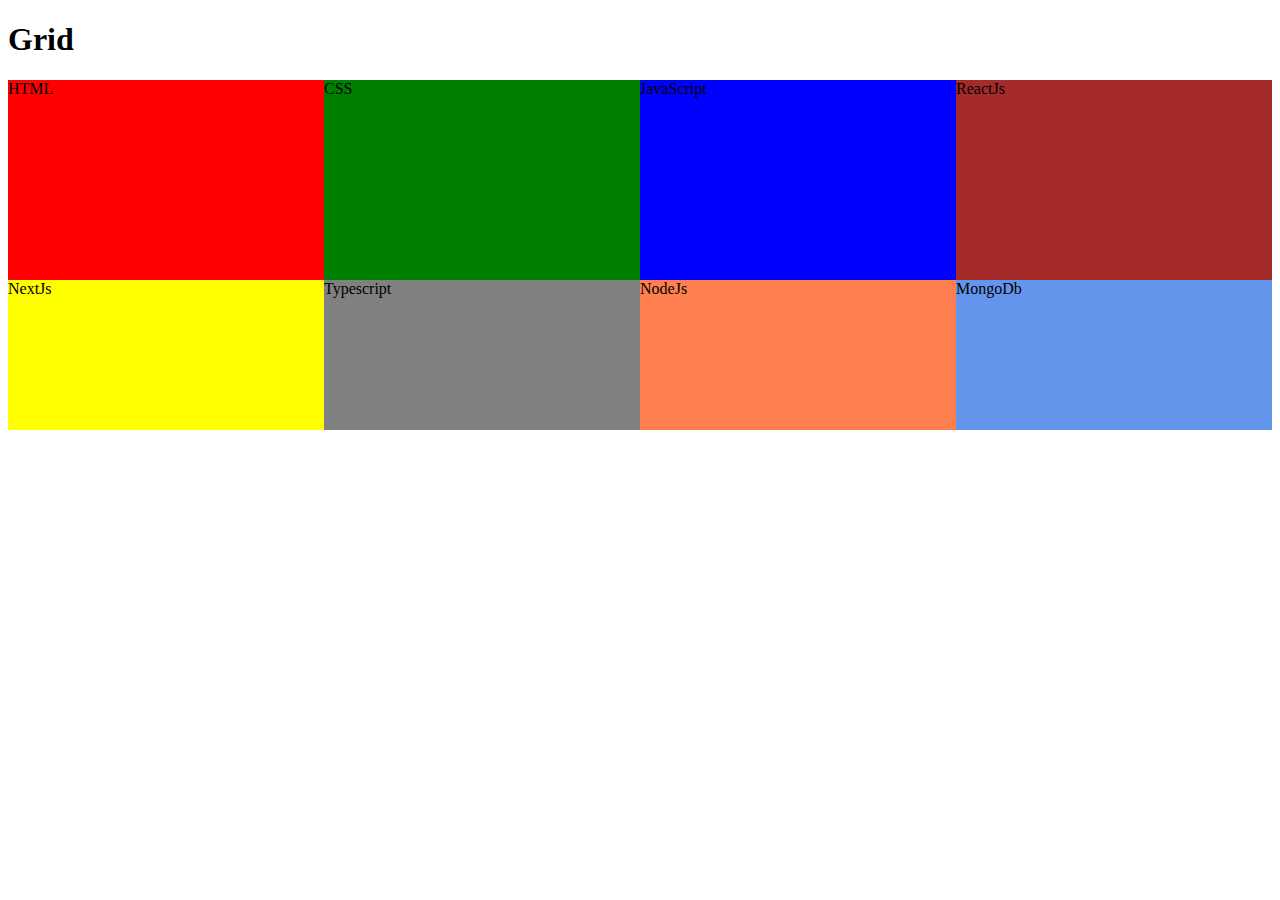
<file: CSS-Basics/index.html>
<!DOCTYPE html>
<html lang="en">
<head>
    <meta charset="UTF-8">
    <meta http-equiv="X-UA-Compatible" content="IE=edge">
    <meta name="viewport" content="width=device-width, initial-scale=1.0">
    <title>Document</title>
    <link rel="stylesheet" href="./style.css">
</head>
<body>
    <h1>Grid</h1>
    <div class="container">
        <div class="el el-1">HTML</div>
        <div class="el el-2">CSS</div>
        <div class="el el-3">JavaScript</div>
        <div class="el el-4">ReactJs</div>
        <div class="el el-5">NextJs</div>
        <div class="el el-6">Typescript</div>
        <div class="el el-7">NodeJs</div>
        <div class="el el-8">MongoDb</div>
    </div>
</body>
</html>
</file>
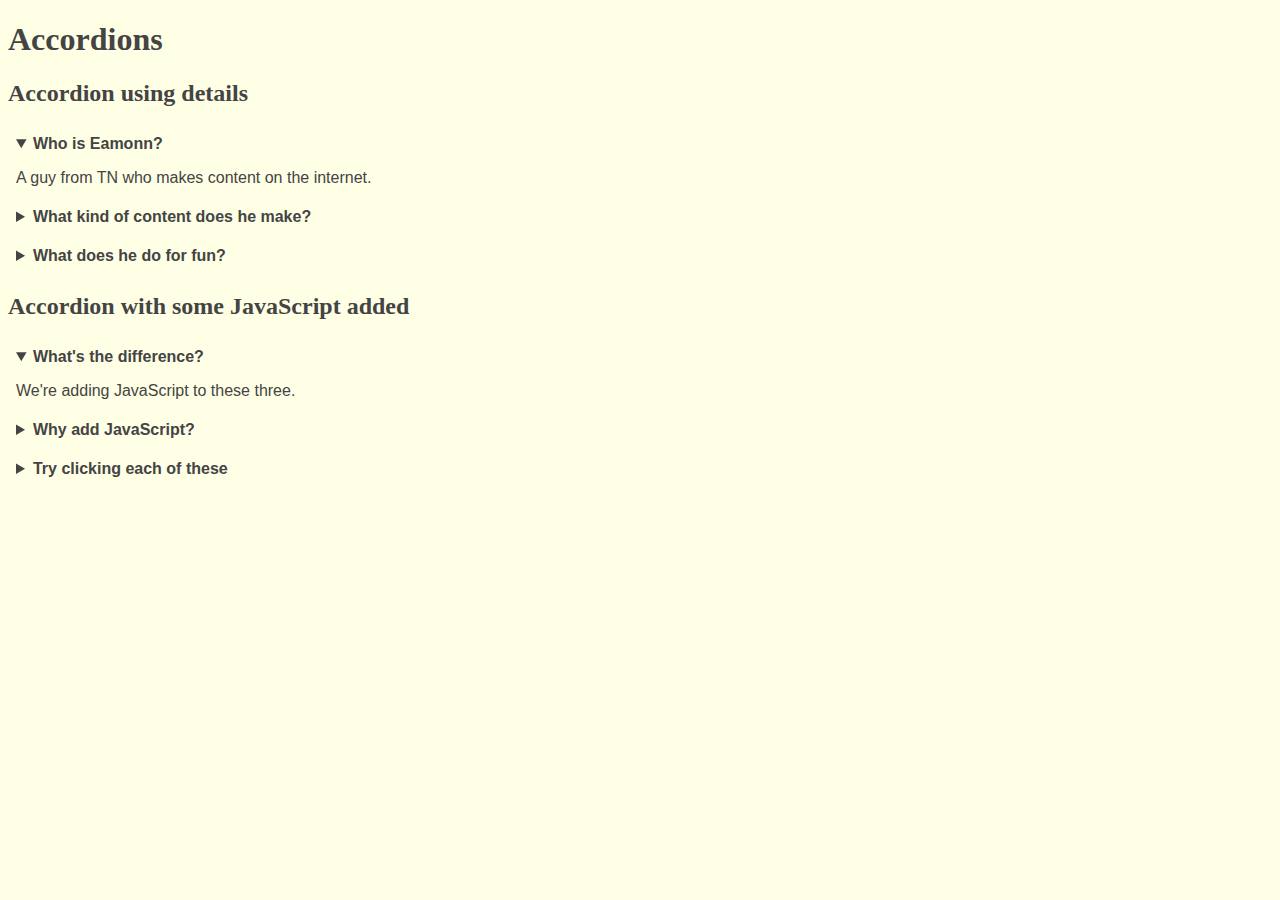
<file: Accordian/in.html>
<!DOCTYPE html>
<html lang="en">
<head>
    <meta charset="UTF-8">
    <meta name="viewport" content="width=device-width, initial-scale=1.0">
    <title>Accordion</title>
</head>
<body>
    <style>
        body{
            background: rgb(255, 255, 230);
            color: #444;
        }
        details{
            font-family:'Trebuchet MS', 'Lucida Sans Unicode', 'Lucida Grande', 'Lucida Sans', Arial, sans-serif;
            margin-bottom: 5px;
            padding: 0.5em 0.5em 0;
        }
        details[open]{
            padding: 0.5em;
        }
        summary{
            font-weight: bold;
            margin: -0.5em -0.5em 0;
            padding: 0.5em;
            cursor: pointer;
        }
        details[open] summary{
            margin-bottom: 0.5em;
        }
    </style>
    
    <h1>Accordions</h1>

    <!-- With just <details> -->

    <section>
        <h2>Accordion using details</h2>
        <details open>
            <summary>Who is Eamonn?</summary>
            A guy from TN who makes content on the internet.
        </details>
        <details>
            <summary>What kind of content does he make?</summary>
            He focuses on productivity tips using coding and spreadsheets. He makes <a href="https://youtube.com/@eamonncottrell">YouTube</a> videos and writes articles on freeCodeCamp, <a href="https://www.linkedin.com/in/eamonncottrell/">LinkedIn</a> and his <a href="https://got-sheet.beehiiv.com/">personal newsletter</a>.
        </details>
        <details>
            <summary>What does he do for fun?</summary>
            Hangs out with his wife and four kids, and runs ultramarathons.
        </details>
    </section>
    

    <!-- With JavaScript -->
    <section>
        <h2>Accordion with some JavaScript added</h2>
        <details  open>
            <summary class="withJS">What's the difference?</summary>
            We're adding JavaScript to these three.
        </details>
        <details >
            <summary class="withJS">Why add JavaScript?</summary>
            We can make it so only one panel can be open at a time.
        </details>
        <details >
            <summary class="withJS">Try clicking each of these</summary>
            See how one closes as soon as the other opens?.
        </details>
    </section>
    
    <script>
        const summaries = document.querySelectorAll(`.withJS`)
        summaries.forEach(e=>{
            e.addEventListener('click',openCloseDetails)
        })

        function openCloseDetails(){
            summaries.forEach(e =>{
                let details = e.parentNode;
                if(details != this.parentNode){
                details.removeAttribute('open')
            }
            })
        }
    </script>
</body>
</html>
</file>
<file: CSS-Basics/style.css>
.el-1{
    background-color: red;
}
.el-2{
    background: green;
}
.el-3{
    background-color: blue;
}
.el-4{
    background-color: brown;
}
.el-5{
    background-color: yellow;
}
.el-6{
    background-color: grey;
}
.el-7{
    background-color: coral;
}
.el-8{
    background-color: cornflowerblue;
}

.container{
    display: grid;
    grid-template-columns: 1fr 1fr 1fr 1fr;
    grid-template-rows: 200px 150px;
}
</file>
